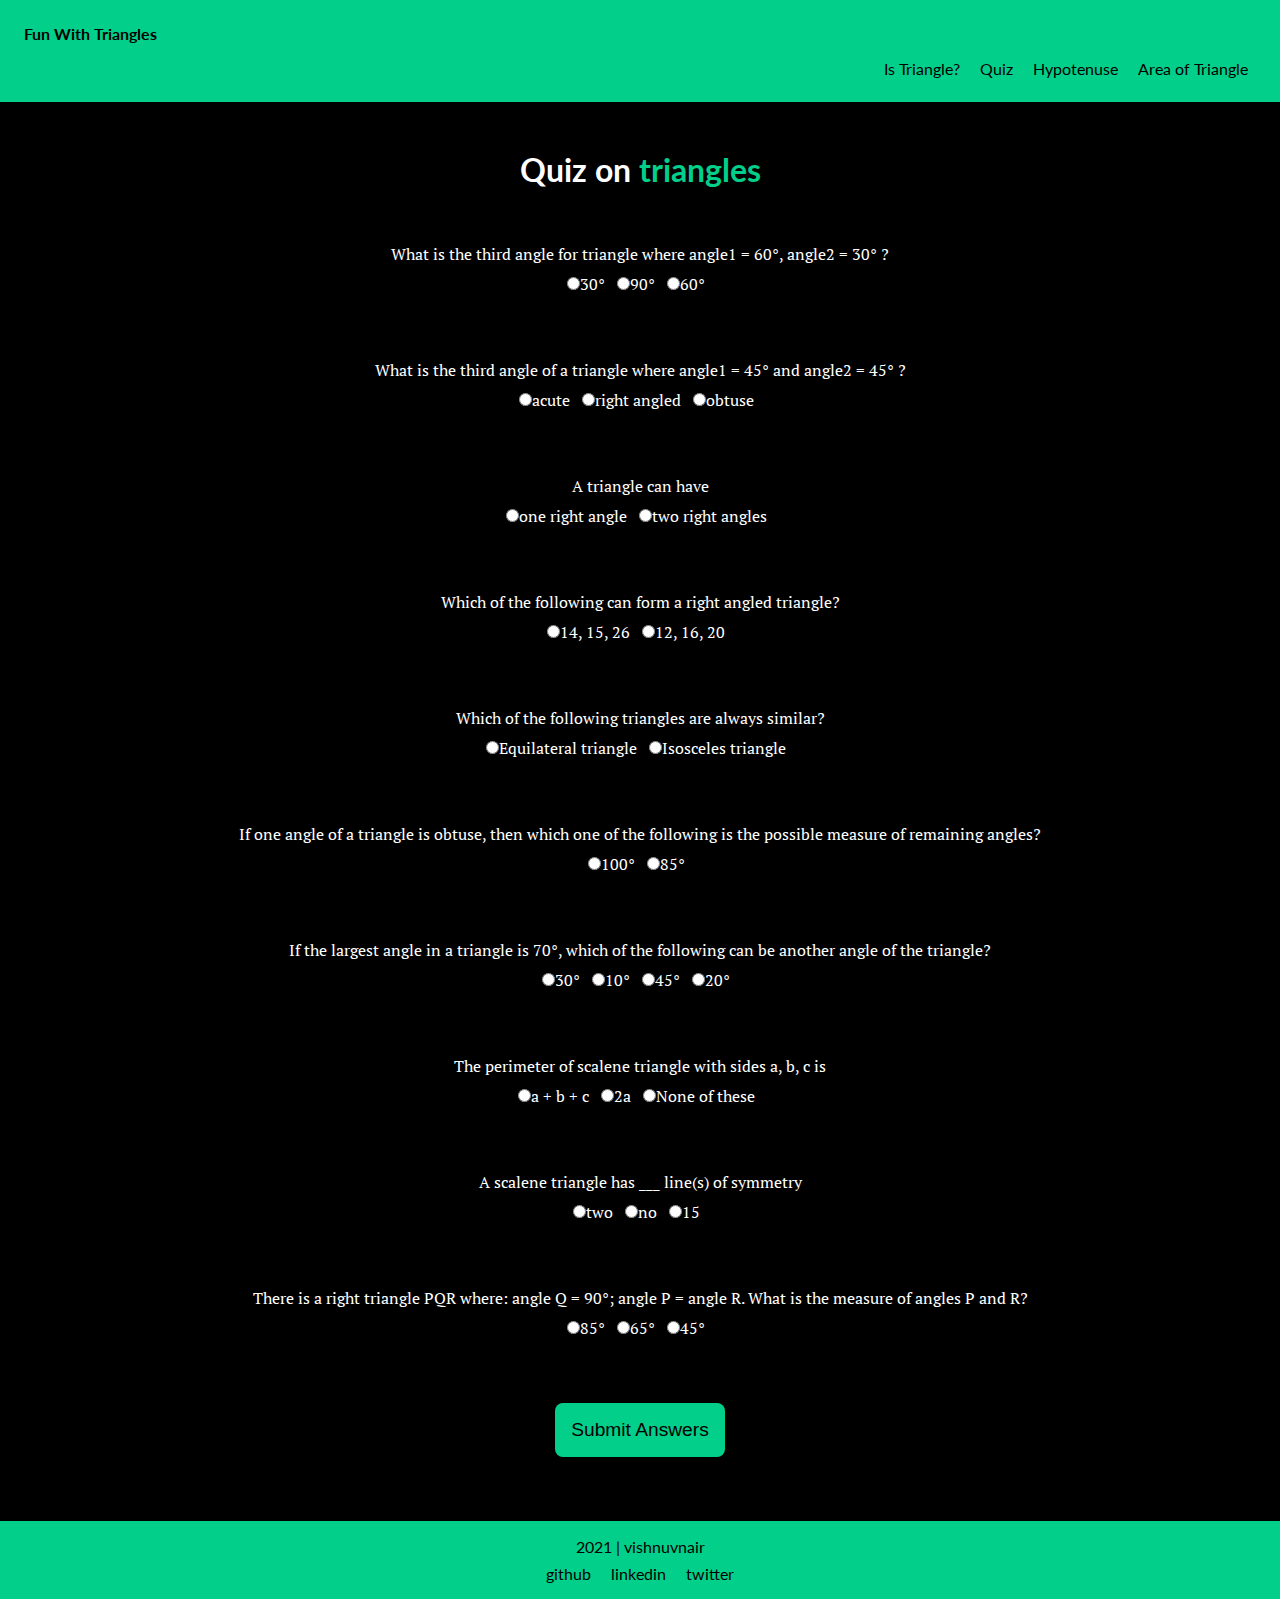
<file: index.html>
<!DOCTYPE html>
<html lang="en">
  <head>
    <meta charset="UTF-8" />
    <meta http-equiv="X-UA-Compatible" content="IE=edge" />
    <meta name="viewport" content="width=device-width, initial-scale=1.0" />
    <title>Fun With Triangles</title>
    <link href="styles.css" rel="stylesheet" />
  </head>

  <body>
    <header>
      <nav>
        <div class="nav-brand">Fun With Triangles</div>
        <ul class="nav-list">
          <li class="nav-links">
            <a class="link link-active" href="/isTriangle.html">Is Triangle?</a>
          </li>
          <li class="nav-links">
            <a class="link" href="/index.html">Quiz</a>
          </li>
          <li class="nav-links">
            <a class="link" href="/hypotenuse.html">Hypotenuse</a>
          </li>
          <li class="nav-links">
            <a class="link" href="/areaOfTriangle.html">Area of Triangle</a>
          </li>
        </ul>
      </nav>
    </header>

    <main>
      <h1 class="hero-heading">
        Quiz on
        <span style="color: var(--primary-color)">triangles</span>
      </h1>
      <h3>For each correct answer you will get 1 point</h3>

      <form class="quiz-form">
        <div class="question-container">
          <p>
            What is the third angle for triangle where angle1 = 60°, angle2 =
            30° ?
          </p>
          <label
            ><input
              class="input-radio"
              type="radio"
              name="question1"
              value="30°"
            />30°</label
          >
          <label
            ><input
              class="input-radio"
              type="radio"
              name="question1"
              value="90°"
            />90°</label
          >
          <label
            ><input
              class="input-radio"
              type="radio"
              name="question1"
              value="60°"
            />60°</label
          >
        </div>
        <div class="question-container">
          <p>
            What is the third angle of a triangle where angle1 = 45° and angle2
            = 45° ?
          </p>
          <label
            ><input
              class="input-radio"
              type="radio"
              name="question2"
              value="acute"
            />acute</label
          >
          <label
            ><input
              class="input-radio"
              type="radio"
              name="question2"
              value="right angled"
            />right angled</label
          >
          <label
            ><input
              class="input-radio"
              type="radio"
              name="question2"
              value="obtuse"
            />obtuse</label
          >
        </div>
        <div class="question-container">
          <p>A triangle can have</p>
          <label
            ><input
              class="input-radio"
              type="radio"
              name="question3"
              value="one right angle"
            />one right angle</label
          >
          <label
            ><input
              class="input-radio"
              type="radio"
              name="question3"
              value="two right angles"
            />two right angles</label
          >
        </div>
        <div class="question-container">
          <p>Which of the following can form a right angled triangle?</p>
          <label
            ><input
              class="input-radio"
              type="radio"
              name="question4"
              value="14, 15, 26"
            />14, 15, 26</label
          >
          <label
            ><input
              class="input-radio"
              type="radio"
              name="question4"
              value="12, 16, 20"
            />12, 16, 20</label
          >
        </div>
        <div class="question-container">
          <p>Which of the following triangles are always similar?</p>
          <label
            ><input
              type="radio"
              name="question5"
              value="Equilateral triangle"
            />Equilateral triangle</label
          >
          <label
            ><input
              type="radio"
              name="question5"
              value="Isosceles triangle"
            />Isosceles triangle</label
          >
        </div>
        <div class="question-container">
          <p>
            If one angle of a triangle is obtuse, then which one of the
            following is the possible measure of remaining angles?
          </p>
          <label
            ><input
              class="input-radio"
              type="radio"
              name="question6"
              value="100°"
            />100°</label
          >
          <label
            ><input
              class="input-radio"
              type="radio"
              name="question6"
              value="85°"
            />85°</label
          >
        </div>
        <div class="question-container">
          <p>
            If the largest angle in a triangle is 70°, which of the following
            can be another angle of the triangle?
          </p>
          <label
            ><input
              class="input-radio"
              type="radio"
              name="question7"
              value="30°"
            />30°</label
          >
          <label
            ><input
              class="input-radio"
              type="radio"
              name="question7"
              value="10°"
            />10°</label
          >
          <label
            ><input
              class="input-radio"
              type="radio"
              name="question7"
              value="45°"
            />45°</label
          >
          <label
            ><input
              class="input-radio"
              type="radio"
              name="question7"
              value="20°"
            />20°</label
          >
        </div>
        <div class="question-container">
          <p>The perimeter of scalene triangle with sides a, b, c is</p>
          <label
            ><input
              class="input-radio"
              type="radio"
              name="question8"
              value="a + b + c"
            />a + b + c</label
          >
          <label
            ><input
              class="input-radio"
              type="radio"
              name="question8"
              value="2a"
            />2a</label
          >
          <label
            ><input
              class="input-radio"
              type="radio"
              name="question8"
              value="None of these"
            />None of these</label
          >
        </div>
        <div class="question-container">
          <p>A scalene triangle has ___ line(s) of symmetry</p>
          <label
            ><input
              class="input-radio"
              type="radio"
              name="question9"
              value="two"
            />two</label
          >
          <label
            ><input
              class="input-radio"
              type="radio"
              name="question9"
              value="no"
            />no</label
          >
          <label
            ><input
              class="input-radio"
              type="radio"
              name="question9"
              value="15"
            />15</label
          >
        </div>
        <div class="question-container">
          <p>
            There is a right triangle PQR where: angle Q = 90°; angle P = angle
            R. What is the measure of angles P and R?
          </p>
          <label
            ><input
              class="input-radio"
              type="radio"
              name="question10"
              value="85°"
            />85°</label
          >
          <label
            ><input
              class="input-radio"
              type="radio"
              name="question10"
              value="65°"
            />65°</label
          >
          <label
            ><input
              class="input-radio"
              type="radio"
              name="question10"
              value="45°"
            />45°</label
          >
        </div>
      </form>
      <button class="btn-submit">Submit Answers</button>
      <p class="output-msg"></p>
    </main>
    <footer>
      <p class="footer-header">2021 | vishnuvnair</p>
      <ul>
        <li class="footer-links">
          <a
            class="link"
            href="https://github.com/VishnuVNairCodes"
            target="_blank"
            >github</a
          >
        </li>
        <li class="footer-links">
          <a
            class="link"
            href="https://www.linkedin.com/in/vishnu-v-nair-96178b130/"
            target="_blank"
            >linkedin</a
          >
        </li>
        <li class="footer-links">
          <a
            class="link"
            href="https://twitter.com/_VishnuVNair"
            target="_blank"
            >twitter</a
          >
        </li>
      </ul>
    </footer>
  </body>
  <script src="/quiz.js"></script>
</html>
</file>
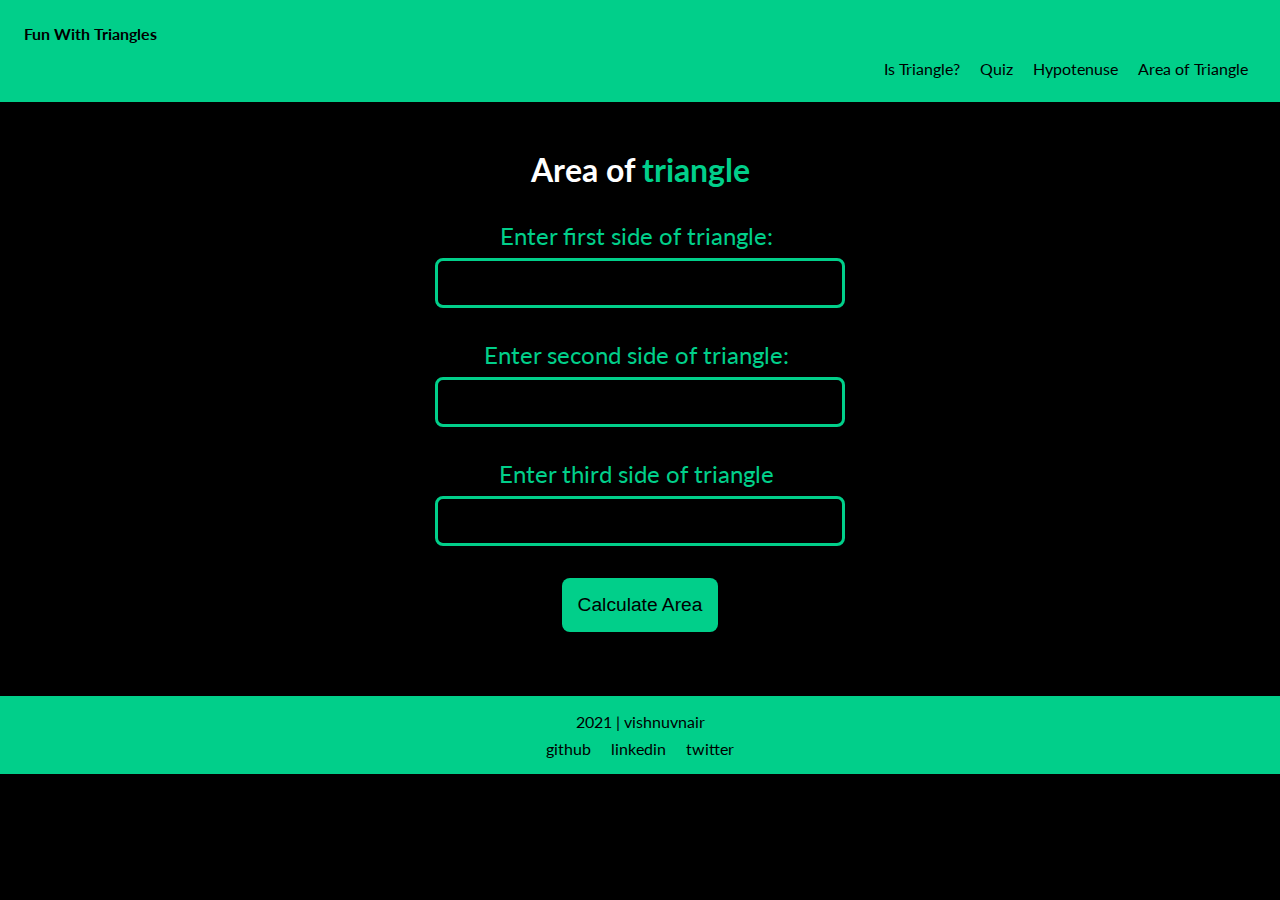
<file: areaOfTriangle.html>
<!DOCTYPE html>
<html lang="en">
  <head>
    <meta charset="UTF-8" />
    <meta http-equiv="X-UA-Compatible" content="IE=edge" />
    <meta name="viewport" content="width=device-width, initial-scale=1.0" />
    <title>Fun With Triangles</title>
    <link href="/styles.css" rel="stylesheet" />
  </head>

  <body>
    <header>
      <nav>
        <div class="nav-brand">Fun With Triangles</div>
        <ul class="nav-list">
          <li class="nav-links">
            <a class="link link-active" href="/isTriangle.html">Is Triangle?</a>
          </li>
          <li class="nav-links">
            <a class="link" href="/index.html">Quiz</a>
          </li>
          <li class="nav-links">
            <a class="link" href="/hypotenuse.html">Hypotenuse</a>
          </li>
          <li class="nav-links">
            <a class="link" href="/areaOfTriangle.html">Area of Triangle</a>
          </li>
        </ul>
      </nav>
    </header>

    <main>
      <h1 class="hero-heading">
        Area of
        <span style="color: var(--primary-color)">triangle</span>
      </h1>
      <label class="label-number-input">Enter first side of triangle:</label>
      <input type="number" class="input-number" />
      <label class="label-number-input">Enter second side of triangle:</label>
      <input type="number" class="input-number" />
      <label class="label-number-input">Enter third side of triangle</label>
      <input type="number" class="input-number" />
      <button class="btn-calc-area">Calculate Area</button>
      <p class="output-msg"><strong></strong></p>
    </main>
    <footer>
      <p class="footer-header">2021 | vishnuvnair</p>
      <ul>
        <li class="footer-links">
          <a
            class="link"
            href="https://github.com/VishnuVNairCodes"
            target="_blank"
            >github</a
          >
        </li>
        <li class="footer-links">
          <a
            class="link"
            href="https://www.linkedin.com/in/vishnu-v-nair-96178b130/"
            target="_blank"
            >linkedin</a
          >
        </li>
        <li class="footer-links">
          <a
            class="link"
            href="https://twitter.com/_VishnuVNair"
            target="_blank"
            >twitter</a
          >
        </li>
      </ul>
    </footer>
  </body>
  <script src="areaOfTriangle.js"></script>
</html>
</file>
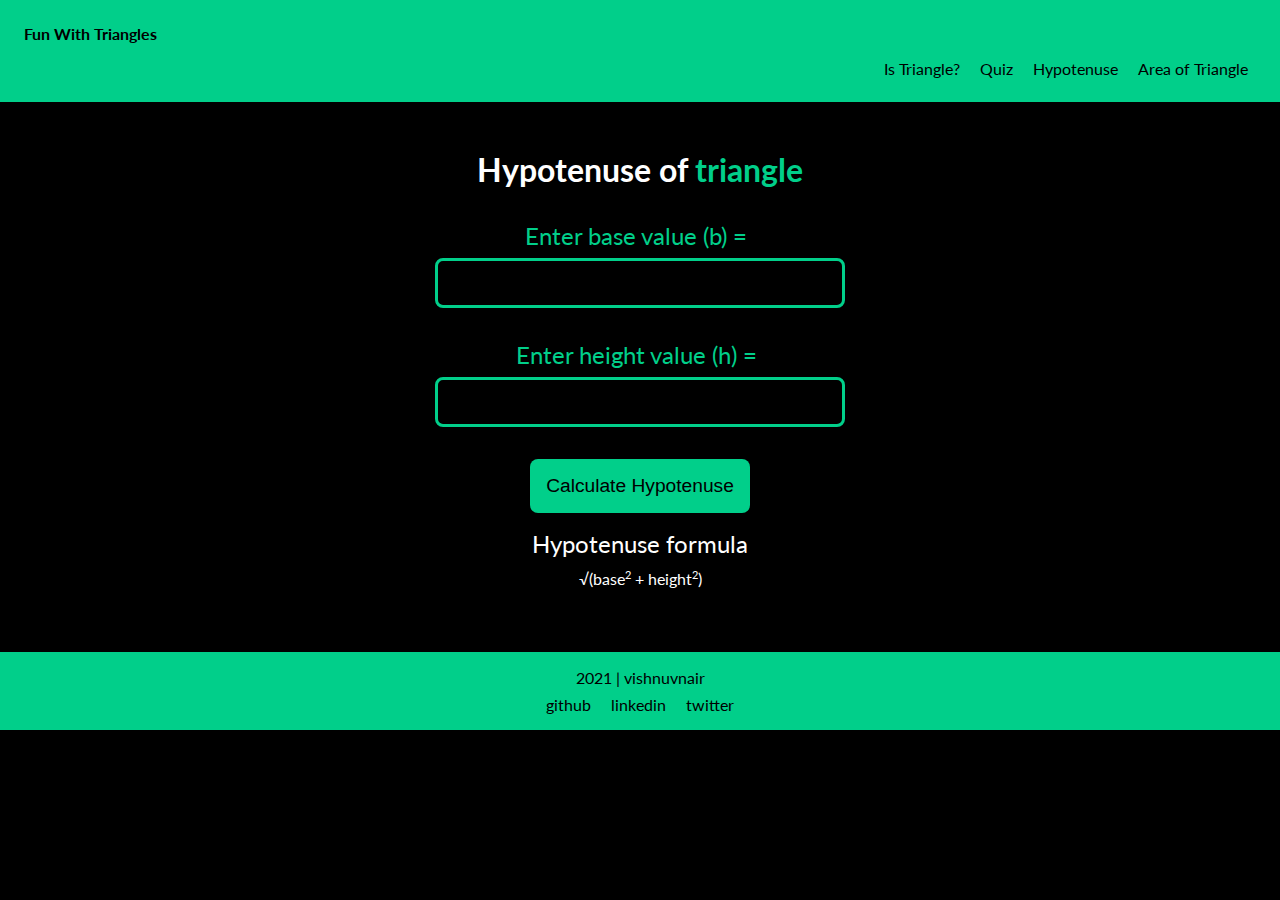
<file: hypotenuse.html>
<!DOCTYPE html>
<html lang="en">
  <head>
    <meta charset="UTF-8" />
    <meta http-equiv="X-UA-Compatible" content="IE=edge" />
    <meta name="viewport" content="width=device-width, initial-scale=1.0" />
    <title>Fun With Triangles</title>
    <link href="/styles.css" rel="stylesheet" />
  </head>

  <body>
    <header>
      <nav>
        <div class="nav-brand">Fun With Triangles</div>
        <ul class="nav-list">
          <li class="nav-links">
            <a class="link link-active" href="/isTriangle.html">Is Triangle?</a>
          </li>
          <li class="nav-links">
            <a class="link" href="/index.html">Quiz</a>
          </li>
          <li class="nav-links">
            <a class="link" href="/hypotenuse.html">Hypotenuse</a>
          </li>
          <li class="nav-links">
            <a class="link" href="/areaOfTriangle.html">Area of Triangle</a>
          </li>
        </ul>
      </nav>
    </header>

    <main>
      <h1 class="hero-heading">
        Hypotenuse of
        <span style="color: var(--primary-color)">triangle</span>
      </h1>
      <label class="label-number-input">Enter base value (b) =</label>
      <input type="number" class="input-number" />
      <label class="label-number-input">Enter height value (h) =</label>
      <input type="number" class="input-number" />
      <button class="calc-hypotenuse">Calculate Hypotenuse</button>
      <p class="hypotenuse-formula-heading">Hypotenuse formula</p>
      <p class="hypotenuse-formula">
        √(base<sup><small>2</small></sup> + height<sup><small>2</small></sup
        >)
      </p>
      <p class="output-msg"><strong></strong></p>
    </main>
    <footer>
      <p class="footer-header">2021 | vishnuvnair</p>
      <ul>
        <li class="footer-links">
          <a
            class="link"
            href="https://github.com/VishnuVNairCodes"
            target="_blank"
            >github</a
          >
        </li>
        <li class="footer-links">
          <a
            class="link"
            href="https://www.linkedin.com/in/vishnu-v-nair-96178b130/"
            target="_blank"
            >linkedin</a
          >
        </li>
        <li class="footer-links">
          <a
            class="link"
            href="https://twitter.com/_VishnuVNair"
            target="_blank"
            >twitter</a
          >
        </li>
      </ul>
    </footer>
  </body>
  <script src="hypotenuse.js"></script>
</html>
</file>
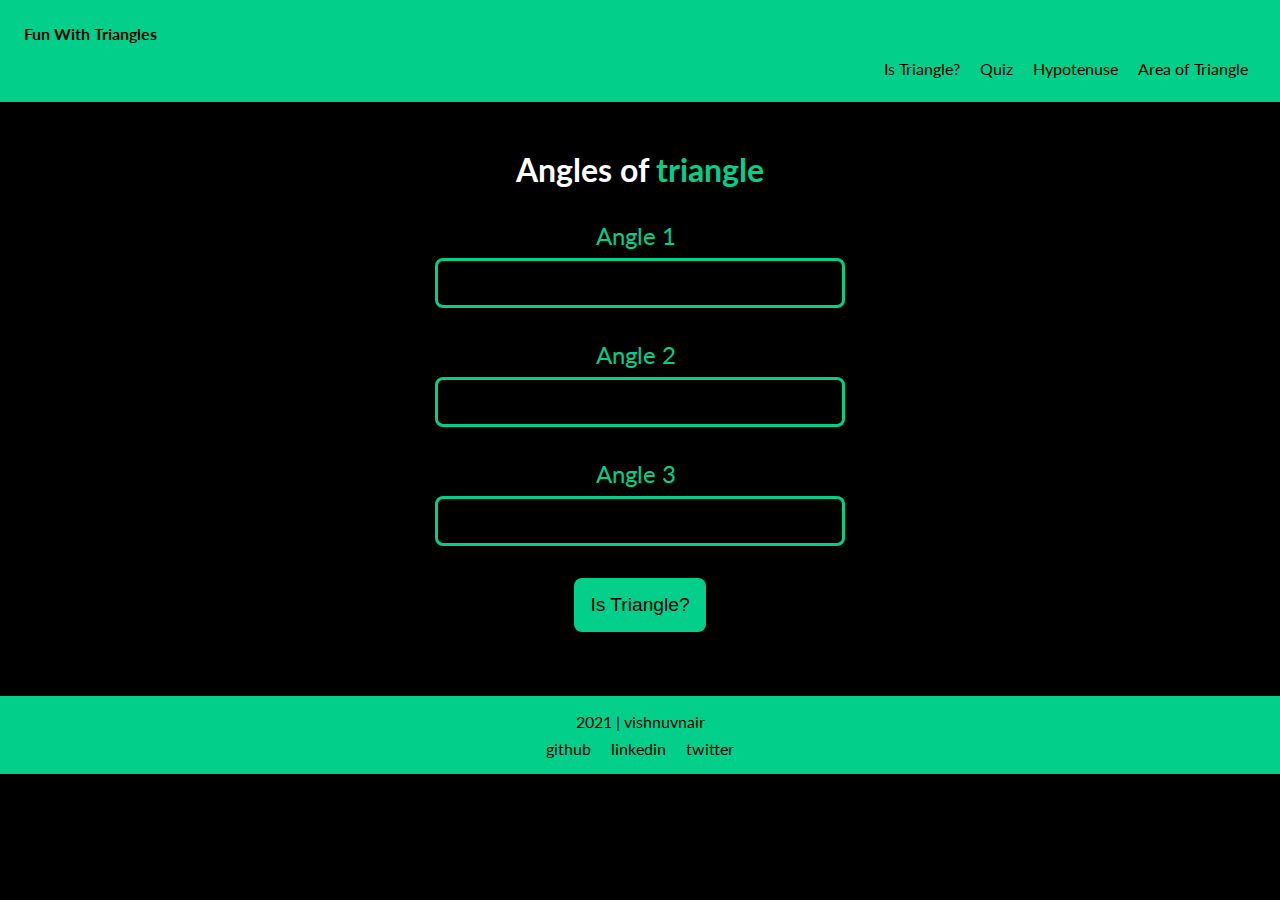
<file: isTriangle.html>
<!DOCTYPE html>
<html lang="en">
  <head>
    <meta charset="UTF-8" />
    <meta http-equiv="X-UA-Compatible" content="IE=edge" />
    <meta name="viewport" content="width=device-width, initial-scale=1.0" />
    <title>Fun With Triangles</title>
    <link href="/styles.css" rel="stylesheet" />
  </head>

  <body>
    <header>
      <nav>
        <div class="nav-brand">Fun With Triangles</div>
        <ul class="nav-list">
          <li class="nav-links">
            <a class="link link-active" href="/isTriangle.html">Is Triangle?</a>
          </li>
          <li class="nav-links">
            <a class="link" href="/index.html">Quiz</a>
          </li>
          <li class="nav-links">
            <a class="link" href="/hypotenuse.html">Hypotenuse</a>
          </li>
          <li class="nav-links">
            <a class="link" href="/areaOfTriangle.html">Area of Triangle</a>
          </li>
        </ul>
      </nav>
    </header>

    <main>
      <h1 class="hero-heading">
        Angles of
        <span style="color: var(--primary-color)">triangle</span>
      </h1>
      <label class="label-number-input">Angle 1</label>
      <input type="number" class="input-number" />
      <label class="label-number-input">Angle 2</label>
      <input type="number" class="input-number" />
      <label class="label-number-input">Angle 3</label>
      <input type="number" class="input-number" />
      <button class="btn-istriangle">Is Triangle?</button>
      <p class="output-msg"><strong></strong></p>
    </main>
    <footer>
      <p class="footer-header">2021 | vishnuvnair</p>
      <ul>
        <li class="footer-links">
          <a
            class="link"
            href="https://github.com/VishnuVNairCodes"
            target="_blank"
            >github</a
          >
        </li>
        <li class="footer-links">
          <a
            class="link"
            href="https://www.linkedin.com/in/vishnu-v-nair-96178b130/"
            target="_blank"
            >linkedin</a
          >
        </li>
        <li class="footer-links">
          <a
            class="link"
            href="https://twitter.com/_VishnuVNair"
            target="_blank"
            >twitter</a
          >
        </li>
      </ul>
    </footer>
  </body>
  <script src="/isTriangle.js"></script>
</html>
</file>
<file: styles.css>
@import url("https://fonts.googleapis.com/css2?family=Lato:wght@400;700&family=PT+Serif&display=swap");

* {
  margin: 0;
  padding: 0;
  box-sizing: border-box;
}

:root {
  --primary-color: #01cf8a;
  --secondary-color: black;
  --tertiary-color: white;
  --hover-color: #01ad73;
}

body {
  font-family: "Lato", sans-serif;
  font-size: 1rem;
  background-color: var(--secondary-color);
}

nav {
  background-color: var(--primary-color);
  padding: 1rem;
}
.nav-brand {
  text-align: left;
  padding: 0.5rem;
  color: var(--secondary-color);
  font-weight: bolder;
}
.nav-list {
  text-align: right;
  padding: 0.5rem;
}
.nav-links {
  display: inline;
  margin: 0.5rem;
}
.link {
  text-decoration: none;
  color: var(--secondary-color);
}

.hero-heading {
  color: var(--tertiary-color);
}

main {
  max-width: 80%;
  margin: auto;
  text-align: center;
  margin-top: 3rem;
}
h3 {
  margin-top: 1rem;
}

.quiz-form {
  margin-top: 1rem;
}
.question-container {
  margin-bottom: 4rem;
  font-family: "PT Serif", serif;
}
p {
  margin-bottom: 0.5rem;
  color: var(--tertiary-color);
}
label {
  margin-right: 0.5rem;
  color: var(--tertiary-color);
}

button {
  padding: 1rem;
  background-color: var(--primary-color);
  color: var(--secondary-color);
  border: none;
  border-radius: 0.5rem;
  display: block;
  margin: auto;
  cursor: pointer;
  font-size: larger;
  margin-top: 2rem;
}
button:hover {
  background-color: var(--hover-color);
  transition: 0.3s;
}

.output-msg {
  margin-top: 1rem;
  font-size: x-large;
  color: var(--tertiary-color);
}

footer {
  width: 100%;
  text-align: center;
  margin-top: 4rem;
  background-color: var(--primary-color);
  padding: 1rem;
}
.footer-header {
  color: var(--secondary-color);
}
.footer-links {
  display: inline;
  padding: 0.5rem;
}

/* ---------------Is Triangle-------------------- */

.label-number-input {
  display: block;
  margin-top: 2rem;
  color: var(--primary-color);
  font-size: x-large;
}

.input-number {
  margin-top: 0.5rem;
  width: 40%;
  border-radius: 0.5rem;
  border: solid var(--primary-color);
  font-size: x-large;
  outline: none;
  padding: 0.5rem;
  background-color: var(--secondary-color);
  color: var(--tertiary-color);
}

/*------------------------- Hypotenuse -----------------*/

.hypotenuse-formula-heading {
  margin-top: 1rem;
  font-size: x-large;
}

/*-----------------------error-msg----------------------*/

.error-msg {
  color: red;
}
</file>
